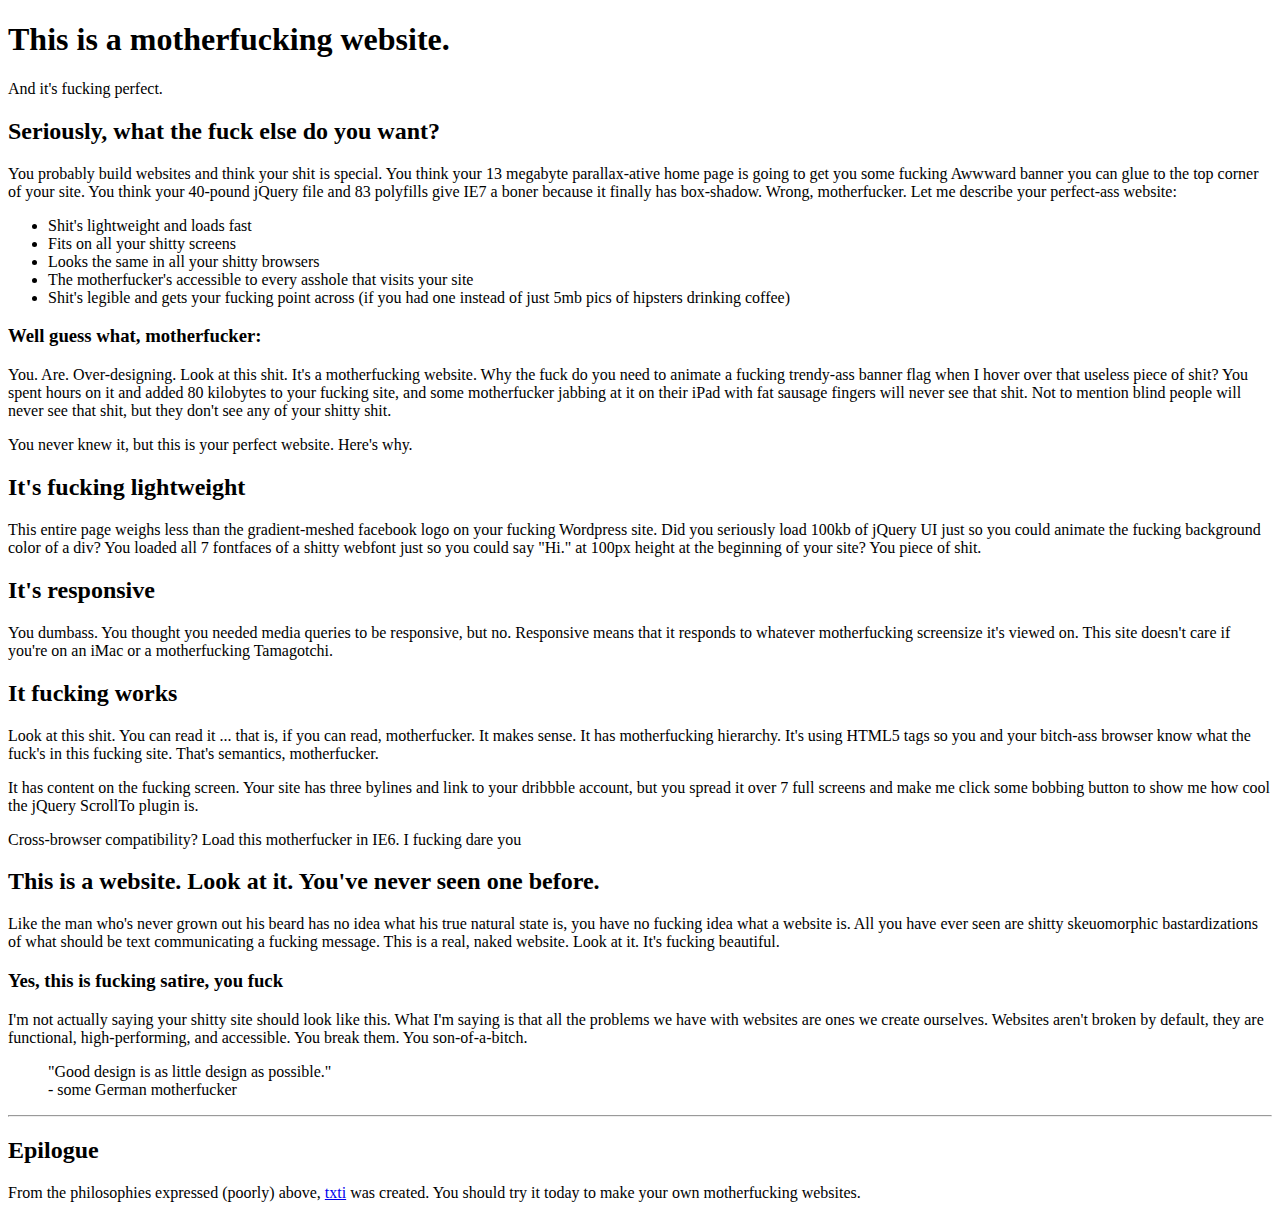
<file: index.html>
<!DOCTYPE html>
<html>
<head>
	<title>Motherfucking Website</title>
</head>
<body>
	<h1>This is a motherfucking website.</h1>

	<p>And it's fucking perfect.</p>

	<h2>Seriously, what the fuck else do you want?</h2>

	<p>You probably build websites and think your shit is special. You think your 13 megabyte parallax-ative home page is going to get you some fucking Awwward banner you can glue to the top corner of your site. You think your 40-pound jQuery file and 83 polyfills give IE7 a boner because it finally has box-shadow. Wrong, motherfucker. Let me describe your perfect-ass website:</p>

	<ul>
		<li>Shit's lightweight and loads fast</li>
		<li>Fits on all your shitty screens</li>
		<li>Looks the same in all your shitty browsers</li>
		<li>The motherfucker's accessible to every asshole that visits your site</li>
		<li>Shit's legible and gets your fucking point across (if you had one instead of just 5mb pics of hipsters drinking coffee)</li>
	</ul>

	<h3>Well guess what, motherfucker:</h3>

	<p>You. Are. Over-designing. Look at this shit. It's a motherfucking website. Why the fuck do you need to animate a fucking trendy-ass banner flag when I hover over that useless piece of shit? You spent hours on it and added 80 kilobytes to your fucking site, and some motherfucker jabbing at it on their iPad with fat sausage fingers will never see that shit. Not to mention blind people will never see that shit, but they don't see any of your shitty shit.</p>

	<p>You never knew it, but this is your perfect website. Here's why.</p>

	<h2>It's fucking lightweight</h2>

	<p>This entire page weighs less than the gradient-meshed facebook logo on your fucking Wordpress site. Did you seriously load 100kb of jQuery UI just so you could animate the fucking background color of a div? You loaded all 7 fontfaces of a shitty webfont just so you could say "Hi." at 100px height at the beginning of your site? You piece of shit.</p>

	<h2>It's responsive</h2>

	<p>You dumbass. You thought you needed media queries to be responsive, but no. Responsive means that it responds to whatever motherfucking screensize it's viewed on. This site doesn't care if you're on an iMac or a motherfucking Tamagotchi.</p>

	<h2>It fucking works</h2>

	<p>Look at this shit. You can read it ... that is, if you can read, motherfucker. It makes sense. It has motherfucking hierarchy. It's using HTML5 tags so you and your bitch-ass browser know what the fuck's in this fucking site. That's semantics, motherfucker.</p>

	<p>It has content on the fucking screen. Your site has three bylines and link to your dribbble account, but you spread it over 7 full screens and make me click some bobbing button to show me how cool the jQuery ScrollTo plugin is.</p>

	<p>Cross-browser compatibility? Load this motherfucker in IE6. I fucking dare you</p>

	<h2>This is a website. Look at it. You've never seen one before.</h2>

	<p>Like the man who's never grown out his beard has no idea what his true natural state is, you have no fucking idea what a website is. All you have ever seen are shitty skeuomorphic bastardizations of what should be text communicating a fucking message. This is a real, naked website. Look at it. It's fucking beautiful.</p>

	<h3>Yes, this is fucking satire, you fuck</h3>

	<p>I'm not actually saying your shitty site should look like this. What I'm saying is that all the problems we have with websites are ones we create ourselves. Websites aren't broken by default, they are functional, high-performing, and accessible. You break them. You son-of-a-bitch.</p>

	<p><blockquote>"Good design is as little design as possible."<br>- some German motherfucker</blockquote></p>

	<hr>

	<h2>Epilogue</h2>

	<p>From the philosophies expressed (poorly) above, <a href="http://txti.es/">txti<a/> was created. You should try it today to make your own motherfucking websites.</p>



</body>
</html>
</file>
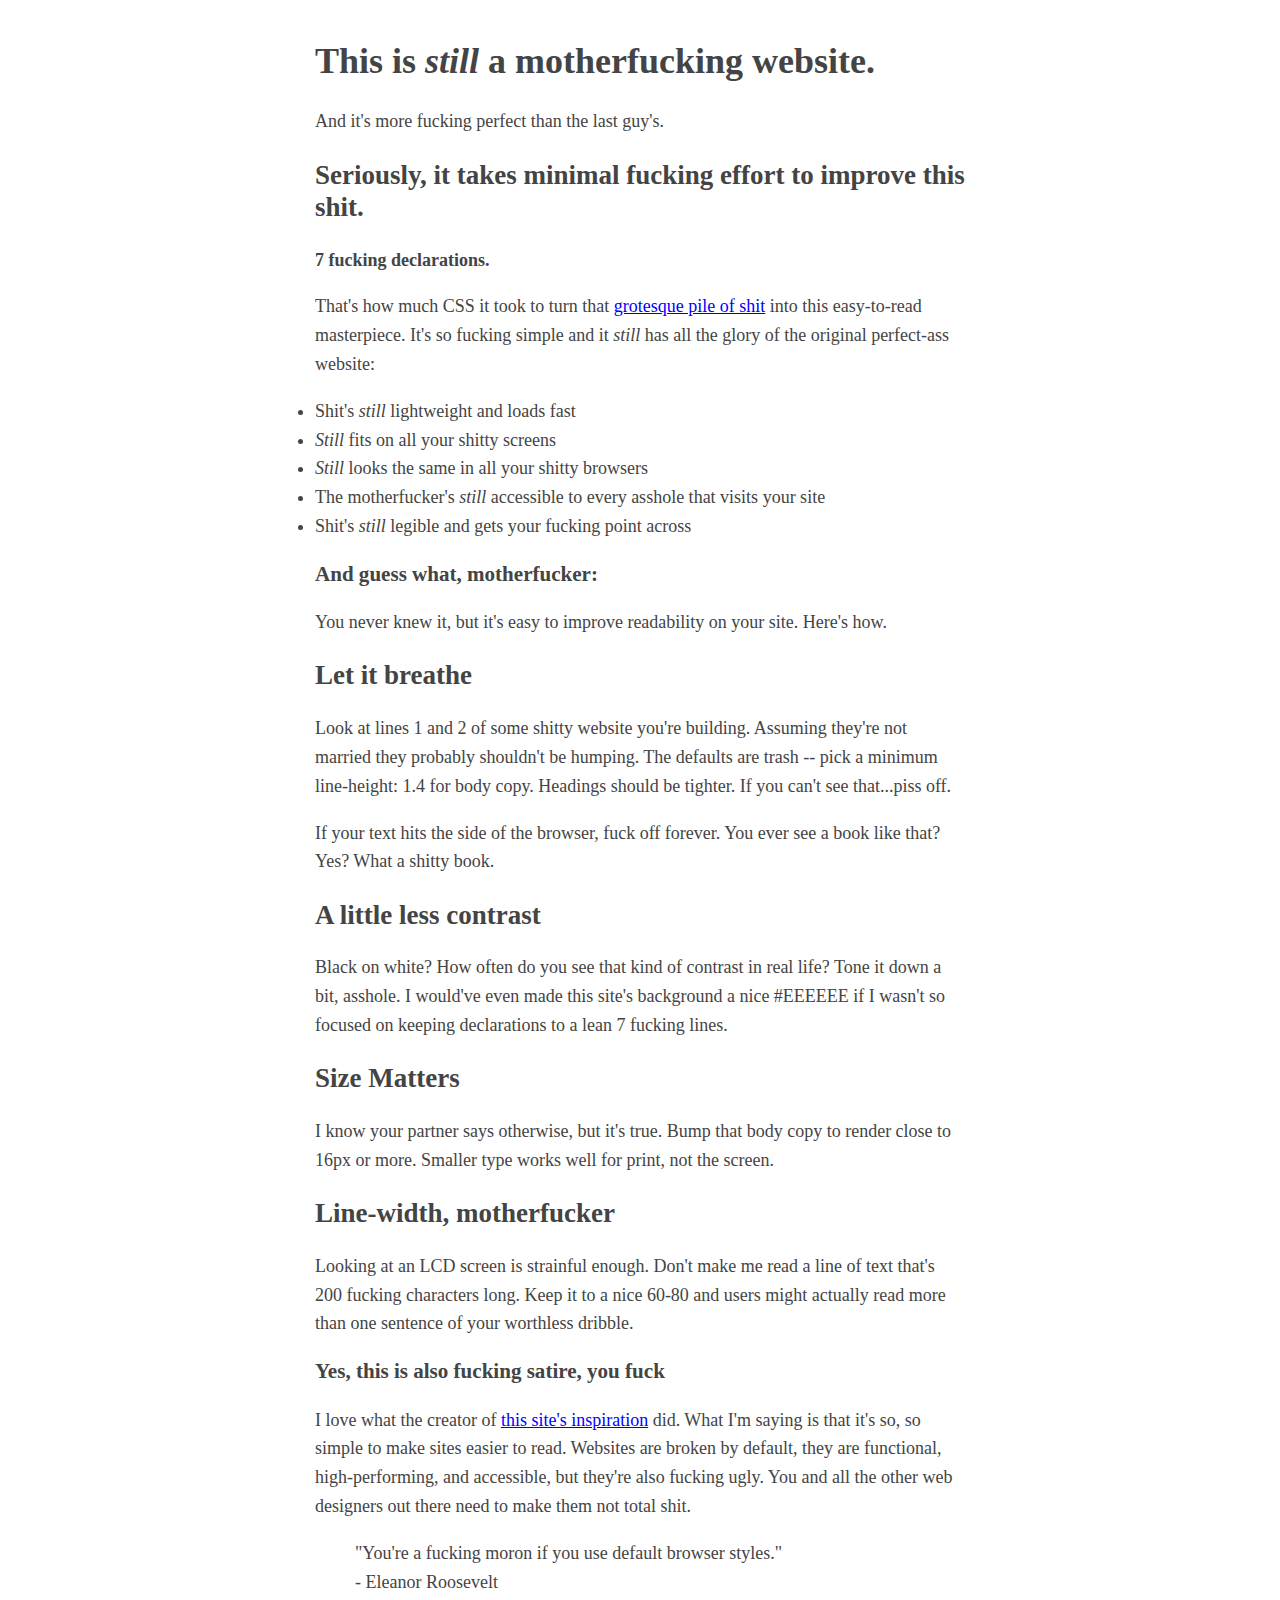
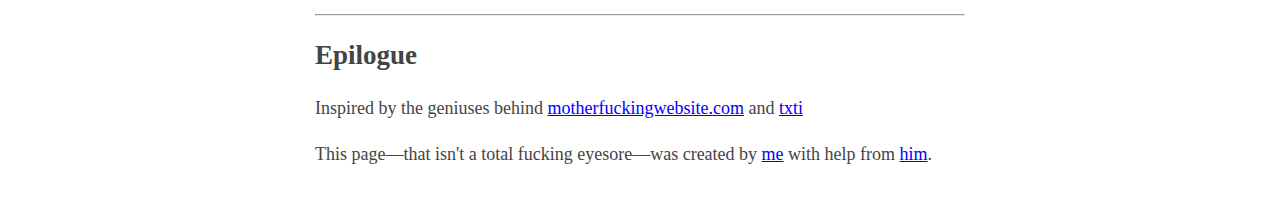
<file: index2.html>
<!DOCTYPE html>
<html>
<head>
	<meta charset="utf-8">
	<link rel="stylesheet" href="style.css">
	<title>Better Motherfucking Website</title>
</head>
<body>
	<header> 
		<h1>This is <em>still</em> a motherfucking website.</h1>
		</header>

	<p>And it's more fucking perfect than the last guy's.</p>

	<h2>Seriously, it takes minimal fucking effort to improve this shit.</h2>

	<p><strong>7 fucking declarations.</strong></p>

	<p>That's how much CSS it took to turn that <a href="http://motherfuckingwebsite.com/">grotesque pile of shit</a> into this easy-to-read masterpiece. It's so fucking simple and it <em>still</em> has all the glory of the original perfect-ass website:</p>

	<ul>
		<li>Shit's <em>still</em> lightweight and loads fast</li>
		<li><em>Still</em> fits on all your shitty screens</li>
		<li><em>Still</em> looks the same in all your shitty browsers</li>
		<li>The motherfucker's <em>still</em> accessible to every asshole that visits your site</li>
		<li>Shit's <em>still</em> legible and gets your fucking point across</li>

	</ul>

	<h3>And guess what, motherfucker:</h3>

	<p>You never knew it, but it's easy to improve readability on your site. Here's how.</p>

	<h2>Let it breathe</h2>

	<p>Look at lines 1 and 2 of some shitty website you're building. Assuming they're not married they probably shouldn't be humping. The defaults are trash -- pick a minimum line-height: 1.4 for body copy. Headings should be tighter. If you can't see that...piss off.</p>

	<p>If your text hits the side of the browser, fuck off forever. You ever see a book like that? Yes? What a shitty book.</p>

	<h2>A little less contrast</h2>

	<p>Black on white? How often do you see that kind of contrast in real life? Tone it down a bit, asshole. I would've even made this site's background a nice #EEEEEE if I wasn't so focused on keeping declarations to a lean 7 fucking lines.</p>

	<h2>Size Matters</h2>

	<p>I know your partner says otherwise, but it's true. Bump that body copy to render close to 16px or more. Smaller type works well for print, not the screen.</p>

	<h2>Line-width, motherfucker</h2>

	<p>Looking at an LCD screen is strainful enough. Don't make me read a line of text that's 200 fucking characters long. Keep it to a nice 60-80 and users might actually read more than one sentence of your worthless dribble.</p>

	<h3>Yes, this is also fucking satire, you fuck</h3>

	<p>I love what the creator of <a href="http://motherfuckingwebsite.com/">this site's inspiration</a> did. What I'm saying is that it's so, so simple to make sites easier to read. Websites are broken by default, they are functional, high-performing, and accessible, but they're also fucking ugly. You and all the other web designers out there need to make them not total shit.</p>

	<blockquote>"You're a fucking moron if you use default browser styles." <br> - Eleanor Roosevelt</blockquote>

	<hr>

	<h2>Epilogue</h2>

	<p>Inspired by the geniuses behind <a href="http://motherfuckingwebsite.com/">motherfuckingwebsite.com</a> and <a href="http://txti.es">txti</a>

	<p> This page—that isn't a total fucking eyesore—was created by <a href="https://twitter.com/drew_mc">me</a> with help from <a href="https://twitter.com/gabehammersmith">him</a>.<p>



</body>
</html>
</file>
<file: style.css>
body
{
	margin: 40px auto;
	width: 650px;
	line-height: 1.6;
	font-size: 18px;

}

h1, h2, h3
{
	line-height: 1.2;

}

*
{
	color:#444;
	padding: 0;
}
a
{
	color: blue;
}
</file>
